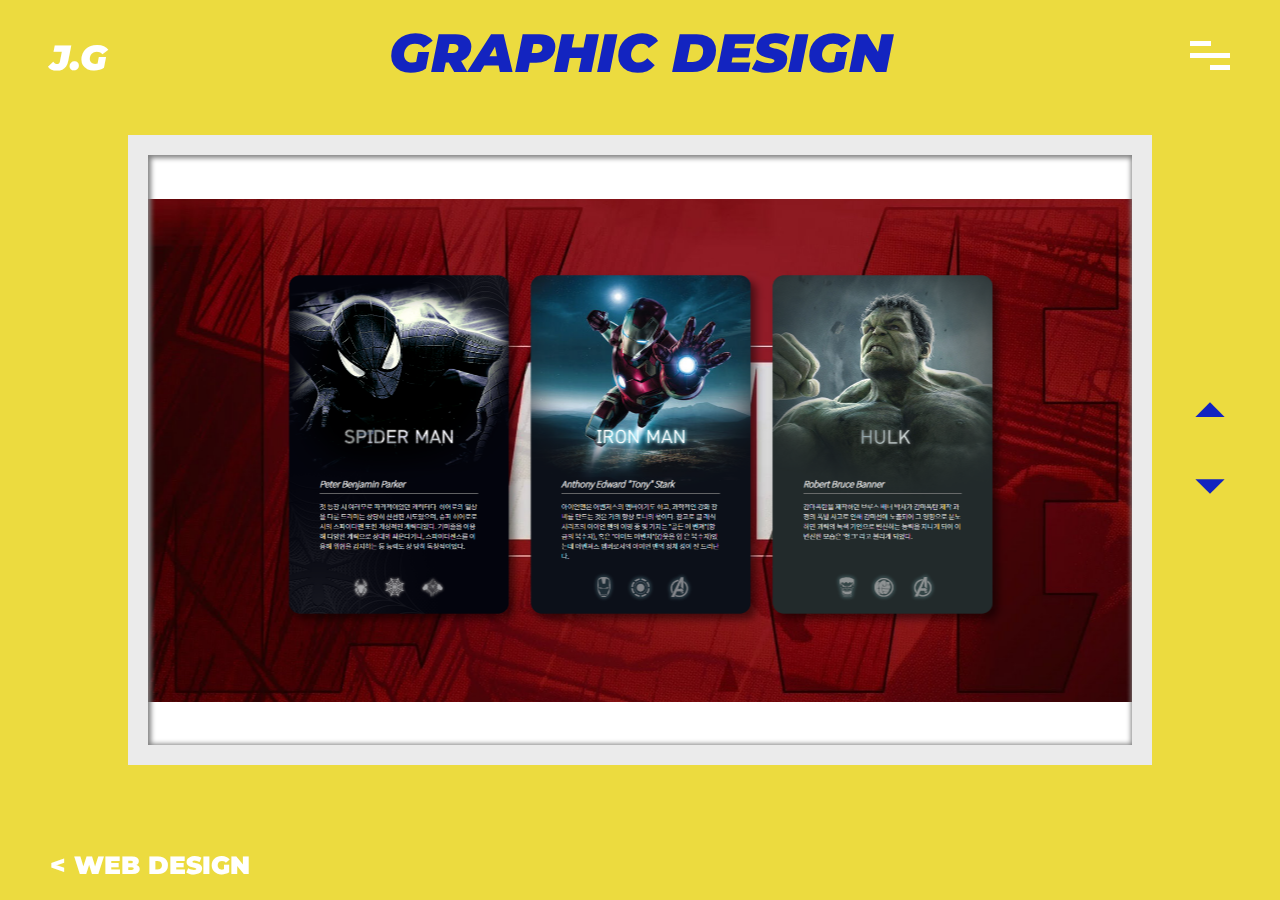
<file: graphicdesign.html>
<!DOCTYPE html>
<html lang="en">

<head>
  <meta charset="UTF-8">
  <meta name="viewport" content="width=device-width, initial-scale=1.0">
  <title>graphic design</title>
  <!-- js -->
  <script src="https://code.jquery.com/jquery-3.6.0.js"></script>
  <!-- icon -->
  <link href="https://fonts.googleapis.com/icon?family=Material+Icons" rel="stylesheet">
  <!-- css -->
  <link rel="stylesheet" href="./css/style.css">
  <link rel="stylesheet" href="./css/graphicdesign.css">
</head>

<body>
  <header class="cd-header">
    <div class="header-wrapper">
      <div class="logo-wrap">
        <a href="./index.html" class="hover-target"><span>j.g</span></a>
      </div>
      <div class="nav-header">
        <h3>graphic design</h3>
      </div>
      <div class="nav-but-wrap">
        <div class="menu-icon hover-target">
          <span class="menu-icon__line menu-icon__line-left"></span>
          <span class="menu-icon__line"></span>
          <span class="menu-icon__line menu-icon__line-right"></span>
        </div>
      </div>
    </div>
  </header>

  <div class="nav">
    <div class="nav__content">
      <ul class="nav__list">
        <li class="nav__list-item"><a href="./index.html" class="hover-target">home</a></li>
        <li class="nav__list-item"><a href="./webdesign.html" class="hover-target">web design</a></li>
        <li class="nav__list-item active-nav"><a href="./graphicdesign.html" class="hover-target">graphic design</a>
        </li>
        <!-- <li class="nav__list-item"><a href="mailto: pkldhkdsla@naver.com" title="">contact us</a></li> -->
      </ul>
    </div>
  </div>

  <div class='cursor' id="cursor"></div>
  <div class='cursor2' id="cursor2"></div>
  <div class='cursor3' id="cursor3"></div>

  <!-- velo slider -->
  <main>
    <section class="slides">

      <section class="slides-nav">
        <nav class="slides-nav__nav">
          <button class="slides-nav__prev js-prev hover-target">
            <span class="material-icons">
              arrow_drop_up
            </span>
          </button>
          <button class="slides-nav__next js-next hover-target">
            <span class="material-icons">
              arrow_drop_down
            </span>
          </button>
        </nav>
      </section>

      <section class="slide is-active">
        <div class="slide__content">
          <figure class="slide__figure">
            <div class="slide__img" style="background-image: url(./image/마블카드.png)"></div>
          </figure>
        </div>
      </section>

      <section class="slide">
        <div class="slide__content">
          <figure class="slide__figure">
            <div class="slide__img" style="background-image: url(./image/마인비1.png)"></div>
          </figure>
        </div>
      </section>

      <section class="slide">
        <div class="slide__content">
          <figure class="slide__figure">
            <div class="slide__img" style="background-image: url(./image/마인비2.png)"></div>
          </figure>
        </div>
      </section>

      <section class="slide">
        <div class="slide__content">
          <figure class="slide__figure">
            <div class="slide__img" style="background-image: url(./image/민수배너.png)"></div>
          </figure>
        </div>
      </section>

      <section class="slide">
        <div class="slide__content">
          <figure class="slide__figure">
            <div class="slide__img" style="background-image: url(./image/바이크.png)"></div>
          </figure>
        </div>
      </section>

      <section class="slide">
        <div class="slide__content">
          <figure class="slide__figure">
            <div class="slide__img" style="background-image: url(./image/백약99.png)"></div>
          </figure>
        </div>
      </section>

      <section class="slide">
        <div class="slide__content">
          <figure class="slide__figure">
            <div class="slide__img" style="background-image: url(./image/서커스_쿠자.png)"></div>
          </figure>
        </div>
      </section>

      <section class="slide">
        <div class="slide__content">
          <figure class="slide__figure">
            <div class="slide__img" style="background-image: url(./image/파이브스타즈_리플렛.png)"></div>
          </figure>
        </div>
      </section>

      <section class="slide">
        <div class="slide__content">
          <figure class="slide__figure">
            <div class="slide__img" style="background-image: url(./image/허브차.png)"></div>
          </figure>
        </div>
      </section>

      <section class="slide">
        <div class="slide__content">
          <figure class="slide__figure">
            <div class="slide__img" style="background-image: url(./image/허브차2.png)"></div>
          </figure>
        </div>
      </section>

      <section class="slide">
        <div class="slide__content">
          <figure class="slide__figure">
            <div class="slide__img" style="background-image: url(./image/롯데백화점-카카오플러스-이미지3.png)"></div>
          </figure>
        </div>
      </section>
    </section>
  </main>

  <section class="page-btn">
    <div class="page-btn_box">
      <div class="pbtn pbtn_web hover-target"><a href="./webdesign.html">&#60; web design</a></div>
      <div class="pbtn pbtn_brn hover-target"></div>
    </div>
    <section>
      <script src="./script/main.js"></script>
      <script src="./script/graphicdesign.js"></script>
</body>

</html>
</file>
<file: css/style.css>
/* style.css */
@import url('https://fonts.googleapis.com/css?family=Montserrat:100,100i,200,200i,300,300i,400,400i,500,500i,600,600i,700,700i,800,800i,900,900i');
@font-face {
    font-family: 'SEBANG_Gothic_Bold';
    src: url('https://cdn.jsdelivr.net/gh/projectnoonnu/noonfonts_2104@1.0/SEBANG_Gothic_Bold.woff') format('woff');
    font-weight: normal;
    font-style: normal;
}
@font-face {
    font-family: 'NEXON Lv2 Gothic';
    src: url('https://cdn.jsdelivr.net/gh/projectnoonnu/noonfonts_20-04@2.1/NEXON Lv2 Gothic.woff') format('woff');
    font-weight: normal;
    font-style: normal;
}

* {
    margin: 0;
    padding: 0;
    box-sizing: border-box;
}
html{
    overflow-x: hidden;
}
a { text-decoration: none;
    cursor: pointer;
    }
    a:hover {
        text-decoration: none;
    }
li { list-style-type: none;
    /* font-family: 'Noto Sans KR', sans-serif; */
    font-weight: 500;
    }
h2 {
    /* font-weight: 900; */
    font-size: 15vh;
	font-family: 'SEBANG_Gothic_Bold';
	font-style: italic;
}
h4 {
    font-weight: 500;
    font-size: 25px;
}

/* #Cursor
================================================== */

.cursor,
.cursor2,
.cursor3{
	position: fixed;
	border-radius: 50%;	
	transform: translateX(-50%) translateY(-50%);
	pointer-events: none;
	left: -100px;
	top: 50%;
	-webkit-transition: all 300ms linear;
	transition: all 300ms linear;
    z-index: 9999;
}
.cursor{
	background-color: #fff;
	height: 0;
	width: 0;
	z-index: 99999;
}
.cursor2,.cursor3{
	height: 50px;
	width: 50px;
	z-index:99998;
	-webkit-transition:all 0.3s ease-out;
	transition:all 0.3s ease-out
    
}
.cursor2.hover,
.cursor3.hover{
	-webkit-transform:scale(2) translateX(-25%) translateY(-25%);
	transform:scale(2) translateX(-25%) translateY(-25%);
	border:none
}
.cursor2{
	border: 2px solid #fff;
}
.cursor2.hover{
	background: rgba(255,255,255,1);
	mix-blend-mode: difference;
}

@media screen and (max-width: 1200px){
	.cursor,.cursor2,.cursor3{
		display: none
	}
}
body.nav-active .cursor, 
body.nav-active .cursor2, 
body.nav-active .cursor2:hover {
    background: rgba(255,255,255,1);
}


/* #Navigation
================================================== */
 
.cd-header{
    position: fixed;
	width:100%;
	top:0;
	left:0;
	z-index:100;

} 
.header-wrapper{
    position: relative;
	width: calc(100% - 100px);
	margin-left: 50px;
} 
.logo-wrap {
	position: absolute;
	display:block;
	left:0;
	top: 40px;
	cursor: pointer;
}
.logo-wrap a {
	cursor: pointer;
	font-family: 'Montserrat', sans-serif;
	font-style: italic;
	font-weight: 900;
	font-size: 35px;
	line-height: 35px;
	text-transform: uppercase;
	color: #fff;
	transition : all 0.3s ease-out;
}
.logo-wrap a span{ 
	color: white;
    padding-right: 5px;
}
.logo-wrap a:hover {
	opacity: 0.9;
}
.nav-but-wrap{ 
	position: relative;
	display: inline-block;
	float: right;
	padding-left: 15px;
	padding-top: 15px;
	margin-top: 26px;
	transition : all 0.3s ease-out;
}
.menu-icon {
	height: 30px;
	width: 40px;
	position: relative;
	z-index: 2;
	cursor: pointer;
	display: block;
	/* outline: 1px solid red; */
}
.menu-icon__line {
	height: 5px;
	width: 40px;
	display: block;
	background-color: #fff;
	margin-bottom: 7px;
	cursor: pointer;
	-webkit-transition: background-color .5s ease, -webkit-transform .2s ease;
	transition: background-color .5s ease, -webkit-transform .2s ease;
	transition: transform .2s ease, background-color .5s ease;
	transition: transform .2s ease, background-color .5s ease, -webkit-transform .2s ease;
}
.menu-icon__line-left {
	width: 20.5px;
	-webkit-transition: all 200ms linear;
	transition: all 200ms linear;
}
.menu-icon__line-right {
	width: 20.5px;
	float: right;
	-webkit-transition: all 200ms linear;
	transition: all 200ms linear;
}
.menu-icon:hover .menu-icon__line-left,
.menu-icon:hover .menu-icon__line-right {
	width: 40px;
}
.nav {
	position: fixed;
	z-index: 98;
}
.nav:before, .nav:after {
	content: "";
	position: fixed;
	width: 100vw;
	height: 100vh;
	background: rgb(59, 55, 102, 1);
	border-bottom-left-radius: 200%;
	z-index: -1;
	-webkit-transition: -webkit-transform cubic-bezier(0.77, 0, 0.175, 1) 0.6s, border-radius linear 0.8s;
	transition: -webkit-transform cubic-bezier(0.77, 0, 0.175, 1) 0.6s, border-radius linear 0.8s;
	transition: transform cubic-bezier(0.77, 0, 0.175, 1) 0.6s, border-radius linear 0.8s;
	transition: transform cubic-bezier(0.77, 0, 0.175, 1) 0.6s, -webkit-transform cubic-bezier(0.77, 0, 0.175, 1) 0.6s, border-radius linear 0.8s;
	-webkit-transform: translateX(100%) translateY(-100%);
          transform: translateX(100%) translateY(-100%);
}
.nav:after {
	background: rgba(21,33,47,1);
	-webkit-transition-delay: 0s;
          transition-delay: 0s;
}
.nav:before {
	-webkit-transition-delay: .2s;
          transition-delay: .2s;
}
.nav__content {
	position: fixed;
	visibility: hidden;
	top: 50%;
	margin-top: 20px;
	-webkit-transform: translate(0%, -50%);
          transform: translate(0%, -50%);
	width: 100%;
	text-align: center;
}
.nav__list {
	position: relative;
	padding: 0;
	margin: 0;
	z-index: 2;
}
.nav__list-item {
	position: relative;
	display: block;
	-webkit-transition-delay: 0.8s;
          transition-delay: 0.8s;
	opacity: 0;
	text-align: center;
	color: #fff;
	overflow: hidden; 
	font-family: 'Montserrat', sans-serif;
	font-size: 8vh;
	font-weight: 900;
	line-height: 1.15;
	letter-spacing: 3px;
	-webkit-transform: translate(100px, 0%);
          transform: translate(100px, 0%);
	-webkit-transition: opacity .2s ease, -webkit-transform .3s ease;
	transition: opacity .2s ease, -webkit-transform .3s ease;
	transition: opacity .2s ease, transform .3s ease;
	transition: opacity .2s ease, transform .3s ease, -webkit-transform .3s ease;
	margin-top: 0;
	margin-bottom: 0;
}
.nav__list-item a{ 
	position: relative;
	text-decoration: none;
	color: rgba(59,55,102,1);
	overflow: hidden; 
	cursor: pointer;
	padding-left: 5px;
	padding-right: 5px;
	font-weight: 900;
	z-index: 2;
	display: inline-block;
	text-transform: uppercase;
    -webkit-transition: all 200ms linear;
    transition: all 200ms linear; 
}
.nav__list-item a:after{ 
	position: absolute;
	content: '';
	top: 100%;
	margin-top: -2px;
	left: 50%;
	width: 0;
	height: 0;
	opacity: 0;
	background-color:rgba(59,55,102,1);
	z-index: 1;
    -webkit-transition: all 200ms linear;
    transition: all 200ms linear; 
}
.nav__list-item a:hover:after{ 
	height: 4px;
	opacity: 1;
	left: 0;
	width: 100%;
}
.nav__list-item a:hover{
	color: rgba(255,255,255,1);
}
.nav__list-item.active-nav a{
	color: rgba(255,255,255,1);
}
body.nav-active .nav__content {
	visibility: visible;
}
body.nav-active .menu-icon__line {
	background-color: #fff;
	-webkit-transform: translate(0px, 0px) rotate(-38deg);
          transform: translate(0px, 0px) rotate(-38deg);
}
body.nav-active .menu-icon__line-left {
	width: 15px;
	-webkit-transform: translate(3px, 3.5px) rotate(42deg);
          transform: translate(3px, 3.5px) rotate(42deg);
}
body.nav-active .menu-icon__line-right {
	width: 15px;
	float: right;
	-webkit-transform: translate(-2px, -4px) rotate(42deg);
          transform: translate(-2px, -4px) rotate(42deg);
}
body.nav-active .menu-icon:hover .menu-icon__line-left,
body.nav-active .menu-icon:hover .menu-icon__line-right {
	width: 15px;
}
body.nav-active .nav {
	visibility: visible;
}
body.nav-active .nav:before, body.nav-active .nav:after {
	-webkit-transform: translateX(0%) translateY(0%);
          transform: translateX(0%) translateY(0%);
	border-radius: 0;
}
body.nav-active .nav:after {
	-webkit-transition-delay: .1s;
          transition-delay: .1s;
}
body.nav-active .nav:before {
	-webkit-transition-delay: 0s;
          transition-delay: 0s;
}
body.nav-active .nav__list-item {
	opacity: 1;
	-webkit-transform: translateX(0%);
          transform: translateX(0%);
	-webkit-transition: opacity .3s ease, color .3s ease, -webkit-transform .3s ease;
	transition: opacity .3s ease, color .3s ease, -webkit-transform .3s ease;
	transition: opacity .3s ease, transform .3s ease, color .3s ease;
	transition: opacity .3s ease, transform .3s ease, color .3s ease, -webkit-transform .3s ease;
}
body.nav-active .nav__list-item:nth-child(0) {
	-webkit-transition-delay: 0.7s;
          transition-delay: 0.7s;
}
body.nav-active .nav__list-item:nth-child(1) {
	-webkit-transition-delay: 0.8s;
          transition-delay: 0.8s;
}
body.nav-active .nav__list-item:nth-child(2) {
	-webkit-transition-delay: 0.9s;
          transition-delay: 0.9s;
}
body.nav-active .nav__list-item:nth-child(3) {
	-webkit-transition-delay: 1s;
          transition-delay: 1s;
}
body.nav-active .nav__list-item:nth-child(4) {
	-webkit-transition-delay: 1.1s;
          transition-delay: 1.1s;
}

/* main_visual 
================================*/
.totalcontainer {
    width: 100vw;
    height: 100vh;
    overflow: hidden;
}
.container1 {
    transform: scaleX(1.11);
}
.container2 {
    transform: scaleX(1.15);
}

.layer-1 {
    background: url("../image/background.png")
      no-repeat center center fixed;
}
.layer-2 {
    background: url("../image/background3.png")
      no-repeat center center fixed;
    animation: front-in 0.5s cubic-bezier(0.25, 0.46, 0.45, 0.94) 0.4s both;
}
.layer-3 {
    background: url("../image/background2.png")
      no-repeat center center fixed;
    animation: front-in 0.5s cubic-bezier(0.25, 0.46, 0.45, 0.94) 0.2s both;
}
.layer-4 {
    background: url("../image/background1.png")
      no-repeat center center fixed;
    animation: slide-in-bottom 0.5s cubic-bezier(0.25, 0.46, 0.45, 0.94) 0.5s both;
}
.layer-5 {
    background: url("../image/background4.png")
      no-repeat center center fixed;
    animation: slide-in-top 0.5s cubic-bezier(0.25, 0.46, 0.45, 0.94) 0.75s both;
}
.laya-please {
    position: absolute;
    -webkit-background-size: cover;
    -moz-background-size: cover;
    -o-background-size: cover;
    background-size: cover;
    height: 100vh;
    width: 100%;
    top: 0;
    left: 0px;
  }

  @keyframes front-in {
    0% {
      opacity: 0;
    }
  
    100% {
      opacity: 1;
    }
  }

  @keyframes slide-in-bottom {
    0% {
      -webkit-transform: translateY(1000px);
      transform: translateY(1000px);
      opacity: 0;
    }
  
    100% {
      -webkit-transform: translateY(0);
      transform: translateY(0);
      opacity: 1;
    }
  }
  
  @keyframes slide-in-top {
    0% {
      -webkit-transform: translateY(-1000px);
      transform: translateY(-1000px);
      opacity: 0;
    }
  
    100% {
      -webkit-transform: translateY(0);
      transform: translateY(0);
      opacity: 1;
    }
  }

.text {
    font-family: 'NEXON Lv2 Gothic';
    position: relative;
    text-align: center;
    transition: 0.5s;
    height: 100vh;
    display: flex;
    flex-direction: column;
    align-items: center;
    justify-content: center;
    color: #fff;
	cursor: default;
}
.text > a {
	text-decoration: none;
	color: white;
	cursor: pointer;
}
.text > a > h2 {
    text-shadow: rgb(59, 55, 102, 0.2) 4px 4px;
}
.text > a > h4 {
    margin-top: 25px;
	line-height: 35px;
}
</file>
<file: css/graphicdesign.css>
.nav-header {
  position: absolute;
  display: block;
  top: 20px;
  color: #000;
  margin-left: 50%;
  transform: translateX(-50%);
}
.nav-header h3 {
  color: rgb(19, 36, 192);
}
.nav-header h3 {
  cursor: default;
font-family: 'Montserrat', sans-serif;
  font-weight: 900;
  font-style: italic;
  font-size: 6vh;
  transition : all 0.3s ease-in-out;
  text-transform: uppercase;
}
body.nav-active .nav-header h3 {
  visibility: hidden;
}
  .slides-nav {
    z-index: 8;
    position: fixed;
    right: 35px;
    display: -webkit-box;
    display: flex;
    -webkit-box-align: center;
            align-items: center;
            justify-content: center;
    width: 70px;
    height: 100%;
    /* outline: 1px solid red; */
  }

  .slides-nav__nav {
    position: relative;
    right: 0;
    display: block;
  }
  .slides-nav button {
    position: relative;
    display: inline-block;
    margin: 0;
    background: transparent;
    border: 0;
    -webkit-transition: color 0.5s ease;
    transition: color 0.5s ease;
  }
  .slides-nav button:hover {
    cursor: pointer;
  }
  .material-icons {
    font-size: 70px;
    /* outline: 1px solid red; */
    color: rgb(19, 36, 192);
  }
  .slides-nav button:active .material-icons {
    color: black;
  }
  
  /* velo slider
  ==================================*/
  .slides {
    position: relative;
    display: block;
    height: 100vh;
    width: 100%;
    /* background: royalblue; */
  }
  
  .slide {
    padding: 0;
    position: absolute;
    width: 100%;
    height: 100vh;
    background: rgb(236, 219, 63);
  }

  .slide__content {
    position: relative;
    margin: 0 auto;
    height: 70%;
    width: 80%;
    top: 15%;
    /* background: white; */
  }

  .slide__figure {
    z-index: 7;
    position: absolute;
    left: 0;
    right: 0;
    margin: 0 auto;
    height: 100%;
    width: 100%;
    border: 20px solid rgb(235, 235, 235);
    -webkit-transition: -webkit-transform 0.5s cubic-bezier(0.19, 1, 0.22, 1);
    transition: -webkit-transform 0.5s cubic-bezier(0.19, 1, 0.22, 1);
    transition: transform 0.5s cubic-bezier(0.19, 1, 0.22, 1);
    transition: transform 0.5s cubic-bezier(0.19, 1, 0.22, 1), -webkit-transform 0.5s cubic-bezier(0.19, 1, 0.22, 1);
  }
  .is-sliding .slide__figure {
    -webkit-transform: scale(0.8);
            transform: scale(0.8);
    -webkit-transition: -webkit-transform 0.5s cubic-bezier(0.19, 1, 0.22, 1);
    transition: -webkit-transform 0.5s cubic-bezier(0.19, 1, 0.22, 1);
    transition: transform 0.5s cubic-bezier(0.19, 1, 0.22, 1);
    transition: transform 0.5s cubic-bezier(0.19, 1, 0.22, 1), -webkit-transform 0.5s cubic-bezier(0.19, 1, 0.22, 1);
  }

  .slide__img {
    background: white;
    box-shadow: 1px 1px 5px 2px gray inset;
    background-repeat: no-repeat;
    position: relative;
    display: block;
    background-size: auto;
    background-position: 50%;
    -webkit-backface-visibility: hidden;
    height: 0%;
    width: 100%;
    -webkit-transition: height 1s 0s  -webkit-filter 0.4s 0.1s ease;
    transition: height 1s 0s  -webkit-filter 0.4s 0.1s ease;
    transition: height 1s 0s  filter 0.4s 0.1s ease;
    transition: height 1s 0s  filter 0.4s 0.1s ease, -webkit-filter 0.4s 0.1s ease;
  }
  .is-active .slide__img {
    height: 100%;
    top: 0%;
    opacity: 1;
    -webkit-transition: height 0.5s 0.3s cubic-bezier(0.77, 0, 0.175, 1), -webkit-filter 0.4s 0.1s ease;
    transition: height 0.5s 0.3s cubic-bezier(0.07, 0, 0.175, 1), -webkit-filter 0.4s 0.1s ease;
    transition: height 0.5s 0.3s cubic-bezier(0.77, 0, 0.175, 1), filter 0.4s 0.1s ease;
    transition: height 0.5s 0.3s cubic-bezier(0.77, 0, 0.175, 1), filter 0.4s 0.1s ease, -webkit-filter 0.4s 0.1s ease;
  }

  /* page-btn
  ==================================*/
  .page-btn {
    position: fixed;
    width: 100%;
    bottom: 0;
    left: 0;
    z-index: 8;
  }
  .page-btn_box {
    position: relative;
    width: calc(100% - 100px);
    margin-left: 50px;
  }
  .pbtn {
    font-family: 'Montserrat', sans-serif;
    color: white;
    cursor: pointer;
    text-transform: uppercase;
    font-weight: 900;
    font-size: 25px;
    margin-bottom: 50px;
  }
  .pbtn_web {
    position: absolute;
    display: block;
    left: 0;
  }
  .pbtn_web > a{
    color: white;
    text-decoration: none;
  }
  .pbtn_brn {
    position: relative;
    display: inline-block;
    float: right;
  }
  .pbtn_brn > a {
    color: white;
    text-decoration: none;
  }
</file>
